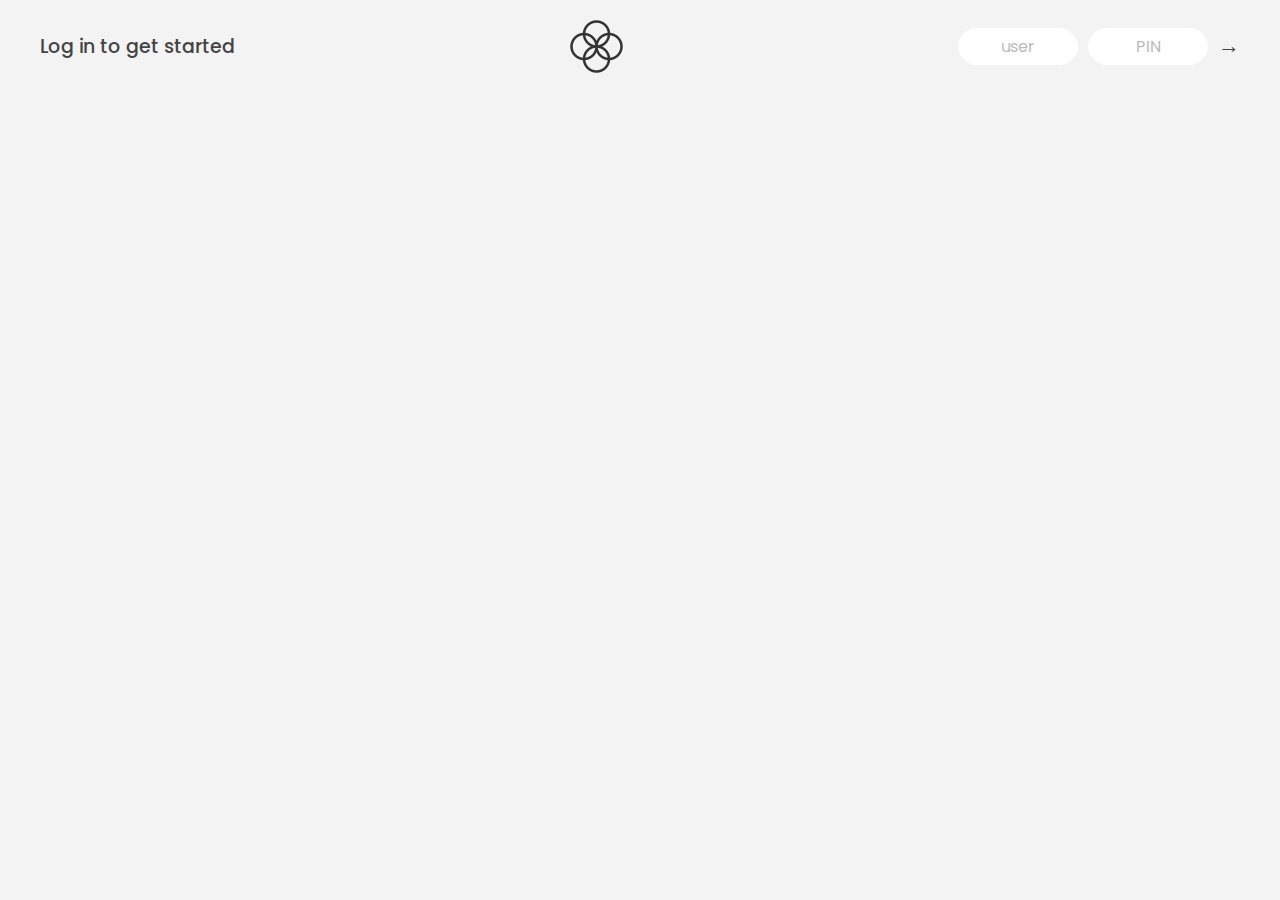
<file: bank app/index.html>
<!DOCTYPE html>
<html lang="en">
  <head>
    <meta charset="UTF-8" />
    <meta name="viewport" content="width=device-width, initial-scale=1.0" />
    <meta http-equiv="X-UA-Compatible" content="ie=edge" />
    <link rel="shortcut icon" type="image/png" href="/icon.png" />

    <link
      href="https://fonts.googleapis.com/css?family=Poppins:400,500,600&display=swap"
      rel="stylesheet"
    />

    <link rel="stylesheet" href="style.css" />
    <title>Bankist</title>
  </head>
  <body>
    <nav>
      <p class="welcome">Log in to get started</p>
      <img src="logo.png" alt="Logo" class="logo" />
      <form class="login">
        <input
          type="text"
          placeholder="user"
          class="login__input login__input--user"
        />
        <input
          type="password"
          placeholder="PIN"
          maxlength="4"
          class="login__input login__input--pin"
        />
        <button class="login__btn">&rarr;</button>
      </form>
    </nav>

    <main class="app">
      <div class="balance">
        <div>
          <p class="balance__label">Current balance</p>
          <p class="balance__date">
            As of <span class="date">05/03/2037</span>
          </p>
        </div>
        <p class="balance__value">0000€</p>
      </div>

      <div class="movements">
        <div class="movements__row">
          <div class="movements__type movements__type--deposit">2 deposit</div>
          <div class="movements__date">3 days ago</div>
          <div class="movements__value">4 000€</div>
        </div>
        <div class="movements__row">
          <div class="movements__type movements__type--withdrawal">
            1 withdrawal
          </div>
          <div class="movements__date">24/01/2037</div>
          <div class="movements__value">-378€</div>
        </div>
      </div>

      <div class="summary">
        <p class="summary__label">In</p>
        <p class="summary__value summary__value--in">0000€</p>
        <p class="summary__label">Out</p>
        <p class="summary__value summary__value--out">0000€</p>
        <p class="summary__label">Interest</p>
        <p class="summary__value summary__value--interest">0000€</p>
        <button class="btn--sort">&downarrow; SORT</button>
      </div>

      <div class="operation operation--transfer">
        <h2>Transfer money</h2>
        <form class="form form--transfer">
          <input type="text" class="form__input form__input--to" />
          <input type="number" class="form__input form__input--amount" />
          <button class="form__btn form__btn--transfer">&rarr;</button>
          <label class="form__label">Transfer to</label>
          <label class="form__label">Amount</label>
        </form>
      </div>

      <div class="operation operation--loan">
        <h2>Request loan</h2>
        <form class="form form--loan">
          <input type="number" class="form__input form__input--loan-amount" />
          <button class="form__btn form__btn--loan">&rarr;</button>
          <label class="form__label form__label--loan">Amount</label>
        </form>
      </div>

      <div class="operation operation--close">
        <h2>Close account</h2>
        <form class="form form--close">
          <input type="text" class="form__input form__input--user" />
          <input
            type="password"
            maxlength="6"
            class="form__input form__input--pin"
          />
          <button class="form__btn form__btn--close">&rarr;</button>
          <label class="form__label">Confirm user</label>
          <label class="form__label">Confirm PIN</label>
        </form>
      </div>

      <p class="logout-timer">
        You will be logged out in <span class="timer">05:00</span>
      </p>
    </main>

    <script src="script.js"></script>
  </body>
</html>
</file>
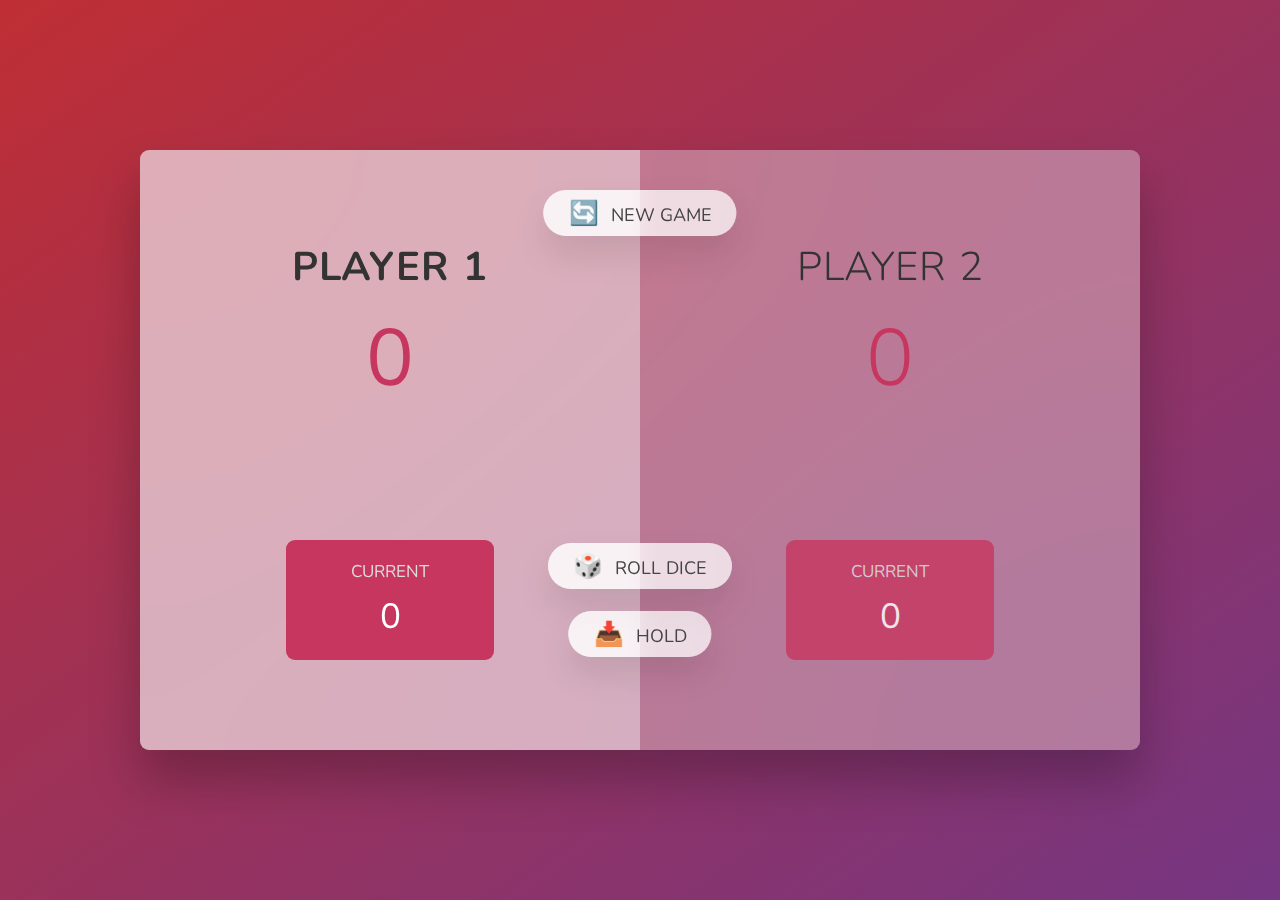
<file: dice game/index.html>
<!DOCTYPE html>
<html lang="en">
  <head>
    <meta charset="UTF-8" />
    <meta name="viewport" content="width=device-width, initial-scale=1.0" />
    <meta http-equiv="X-UA-Compatible" content="ie=edge" />
    <link rel="stylesheet" href="style.css" />
    <title>Pig Game</title>
  </head>
  <body>
    <main>
      <section class="player player--0 player--active">
        <h2 class="name" id="name--0">Player 1</h2>
        <p class="score" id="score--0">43</p>
        <div class="current">
          <p class="current-label">Current</p>
          <p class="current-score" id="current--0">0</p>
        </div>
      </section>
      <section class="player player--1">
        <h2 class="name" id="name--1">Player 2</h2>
        <p class="score" id="score--1">24</p>
        <div class="current">
          <p class="current-label">Current</p>
          <p class="current-score" id="current--1">0</p>
        </div>
      </section>

      <img src="dice-5.png" alt="Playing dice" class="dice" />
      <button class="btn btn--new">🔄 New game</button>
      <button class="btn btn--roll">🎲 Roll dice</button>
      <button class="btn btn--hold">📥 Hold</button>
    </main>
    <script src="script.js"></script>
  </body>
</html>
</file>
<file: bank app/style.css>
* {
  margin: 0;
  padding: 0;
  box-sizing: inherit;
}

html {
  font-size: 62.5%;
  box-sizing: border-box;
}

body {
  font-family: 'Poppins', sans-serif;
  color: #444;
  background-color: #f3f3f3;
  height: 100vh;
  padding: 2rem;
}

nav {
  display: flex;
  justify-content: space-between;
  align-items: center;
  padding: 0 2rem;
}

.welcome {
  font-size: 1.9rem;
  font-weight: 500;
}

.logo {
  height: 5.25rem;
}

.login {
  display: flex;
}

.login__input {
  border: none;
  padding: 0.5rem 2rem;
  font-size: 1.6rem;
  font-family: inherit;
  text-align: center;
  width: 12rem;
  border-radius: 10rem;
  margin-right: 1rem;
  color: inherit;
  border: 1px solid #fff;
  transition: all 0.3s;
}

.login__input:focus {
  outline: none;
  border: 1px solid #ccc;
}

.login__input::placeholder {
  color: #bbb;
}

.login__btn {
  border: none;
  background: none;
  font-size: 2.2rem;
  color: inherit;
  cursor: pointer;
  transition: all 0.3s;
}

.login__btn:hover,
.login__btn:focus,
.btn--sort:hover,
.btn--sort:focus {
  outline: none;
  color: #777;
}

.app {
  position: relative;
  max-width: 100rem;
  margin: 4rem auto;
  display: grid;
  grid-template-columns: 4fr 3fr;
  grid-template-rows: auto repeat(3, 15rem) auto;
  gap: 2rem;

  opacity: 0;
  transition: all 1s;
}

.balance {
  grid-column: 1 / span 2;
  display: flex;
  align-items: flex-end;
  justify-content: space-between;
  margin-bottom: 2rem;
}

.balance__label {
  font-size: 2.2rem;
  font-weight: 500;
  margin-bottom: -0.2rem;
}

.balance__date {
  font-size: 1.4rem;
  color: #888;
}

.balance__value {
  font-size: 4.5rem;
  font-weight: 400;
}

/* MOVEMENTS */
.movements {
  grid-row: 2 / span 3;
  background-color: #fff;
  border-radius: 1rem;
  overflow: scroll;
}

.movements__row {
  padding: 2.25rem 4rem;
  display: flex;
  align-items: center;
  border-bottom: 1px solid #eee;
}

.movements__type {
  font-size: 1.1rem;
  text-transform: uppercase;
  font-weight: 500;
  color: #fff;
  padding: 0.1rem 1rem;
  border-radius: 10rem;
  margin-right: 2rem;
}

.movements__date {
  font-size: 1.1rem;
  text-transform: uppercase;
  font-weight: 500;
  color: #666;
}

.movements__type--deposit {
  background-image: linear-gradient(to top left, #39b385, #9be15d);
}

.movements__type--withdrawal {
  background-image: linear-gradient(to top left, #e52a5a, #ff585f);
}

.movements__value {
  font-size: 1.7rem;
  margin-left: auto;
}

.summary {
  grid-row: 5 / 6;
  display: flex;
  align-items: baseline;
  padding: 0 0.3rem;
  margin-top: 1rem;
}

.summary__label {
  font-size: 1.2rem;
  font-weight: 500;
  text-transform: uppercase;
  margin-right: 0.8rem;
}

.summary__value {
  font-size: 2.2rem;
  margin-right: 2.5rem;
}

.summary__value--in,
.summary__value--interest {
  color: #66c873;
}

.summary__value--out {
  color: #f5465d;
}

.btn--sort {
  margin-left: auto;
  border: none;
  background: none;
  font-size: 1.3rem;
  font-weight: 500;
  cursor: pointer;
}

.operation {
  border-radius: 1rem;
  padding: 3rem 4rem;
  color: #333;
}

.operation--transfer {
  background-image: linear-gradient(to top left, #ffb003, #ffcb03);
}

.operation--loan {
  background-image: linear-gradient(to top left, #39b385, #9be15d);
}

.operation--close {
  background-image: linear-gradient(to top left, #e52a5a, #ff585f);
}

h2 {
  margin-bottom: 1.5rem;
  font-size: 1.7rem;
  font-weight: 600;
  color: #333;
}

.form {
  display: grid;
  grid-template-columns: 2.5fr 2.5fr 1fr;
  grid-template-rows: auto auto;
  gap: 0.4rem 1rem;
}

.form.form--loan {
  grid-template-columns: 2.5fr 1fr 2.5fr;
}
.form__label--loan {
  grid-row: 2;
}

.form__input {
  width: 100%;
  border: none;
  background-color: rgba(255, 255, 255, 0.4);
  font-family: inherit;
  font-size: 1.5rem;
  text-align: center;
  color: #333;
  padding: 0.3rem 1rem;
  border-radius: 0.7rem;
  transition: all 0.3s;
}

.form__input:focus {
  outline: none;
  background-color: rgba(255, 255, 255, 0.6);
}

.form__label {
  font-size: 1.3rem;
  text-align: center;
}

.form__btn {
  border: none;
  border-radius: 0.7rem;
  font-size: 1.8rem;
  background-color: #fff;
  cursor: pointer;
  transition: all 0.3s;
}

.form__btn:focus {
  outline: none;
  background-color: rgba(255, 255, 255, 0.8);
}

.logout-timer {
  padding: 0 0.3rem;
  margin-top: 1.9rem;
  text-align: right;
  font-size: 1.25rem;
}

.timer {
  font-weight: 600;
}
</file>
<file: dice game/style.css>
@import url('https://fonts.googleapis.com/css2?family=Nunito&display=swap');

* {
  margin: 0;
  padding: 0;
  box-sizing: inherit;
}

html {
  font-size: 62.5%;
  box-sizing: border-box;
}

body {
  font-family: 'Nunito', sans-serif;
  font-weight: 400;
  height: 100vh;
  color: #333;
  background-image: linear-gradient(to top left, #753682 0%, #bf2e34 100%);
  display: flex;
  align-items: center;
  justify-content: center;
}

main {
  position: relative;
  width: 100rem;
  height: 60rem;
  background-color: rgba(255, 255, 255, 0.35);
  backdrop-filter: blur(200px);
  filter: blur();
  box-shadow: 0 3rem 5rem rgba(0, 0, 0, 0.25);
  border-radius: 9px;
  overflow: hidden;
  display: flex;
}

.player {
  flex: 50%;
  padding: 9rem;
  display: flex;
  flex-direction: column;
  align-items: center;
  transition: all 0.75s;
}

.name {
  position: relative;
  font-size: 4rem;
  text-transform: uppercase;
  letter-spacing: 1px;
  word-spacing: 2px;
  font-weight: 300;
  margin-bottom: 1rem;
}

.score {
  font-size: 8rem;
  font-weight: 300;
  color: #c7365f;
  margin-bottom: auto;
}

.player--active {
  background-color: rgba(255, 255, 255, 0.4);
}
.player--active .name {
  font-weight: 700;
}
.player--active .score {
  font-weight: 400;
}

.player--active .current {
  opacity: 1;
}

.current {
  background-color: #c7365f;
  opacity: 0.8;
  border-radius: 9px;
  color: #fff;
  width: 65%;
  padding: 2rem;
  text-align: center;
  transition: all 0.75s;
}

.current-label {
  text-transform: uppercase;
  margin-bottom: 1rem;
  font-size: 1.7rem;
  color: #ddd;
}

.current-score {
  font-size: 3.5rem;
}

.btn {
  position: absolute;
  left: 50%;
  transform: translateX(-50%);
  color: #444;
  background: none;
  border: none;
  font-family: inherit;
  font-size: 1.8rem;
  text-transform: uppercase;
  cursor: pointer;
  font-weight: 400;
  transition: all 0.2s;

  background-color: white;
  background-color: rgba(255, 255, 255, 0.6);
  backdrop-filter: blur(10px);

  padding: 0.7rem 2.5rem;
  border-radius: 50rem;
  box-shadow: 0 1.75rem 3.5rem rgba(0, 0, 0, 0.1);
}

.btn::first-letter {
  font-size: 2.4rem;
  display: inline-block;
  margin-right: 0.7rem;
}

.btn--new {
  top: 4rem;
}
.btn--roll {
  top: 39.3rem;
}
.btn--hold {
  top: 46.1rem;
}

.btn:active {
  transform: translate(-50%, 3px);
  box-shadow: 0 1rem 2rem rgba(0, 0, 0, 0.15);
}

.btn:focus {
  outline: none;
}

.dice {
  position: absolute;
  left: 50%;
  top: 16.5rem;
  transform: translateX(-50%);
  height: 10rem;
  box-shadow: 0 2rem 5rem rgba(0, 0, 0, 0.2);
}

.player--winner {
  background-color: #2f2f2f;
}

.player--winner .name {
  font-weight: 700;
  color: #c7365f;
}

.hidden {
  display: none;
}
</file>
